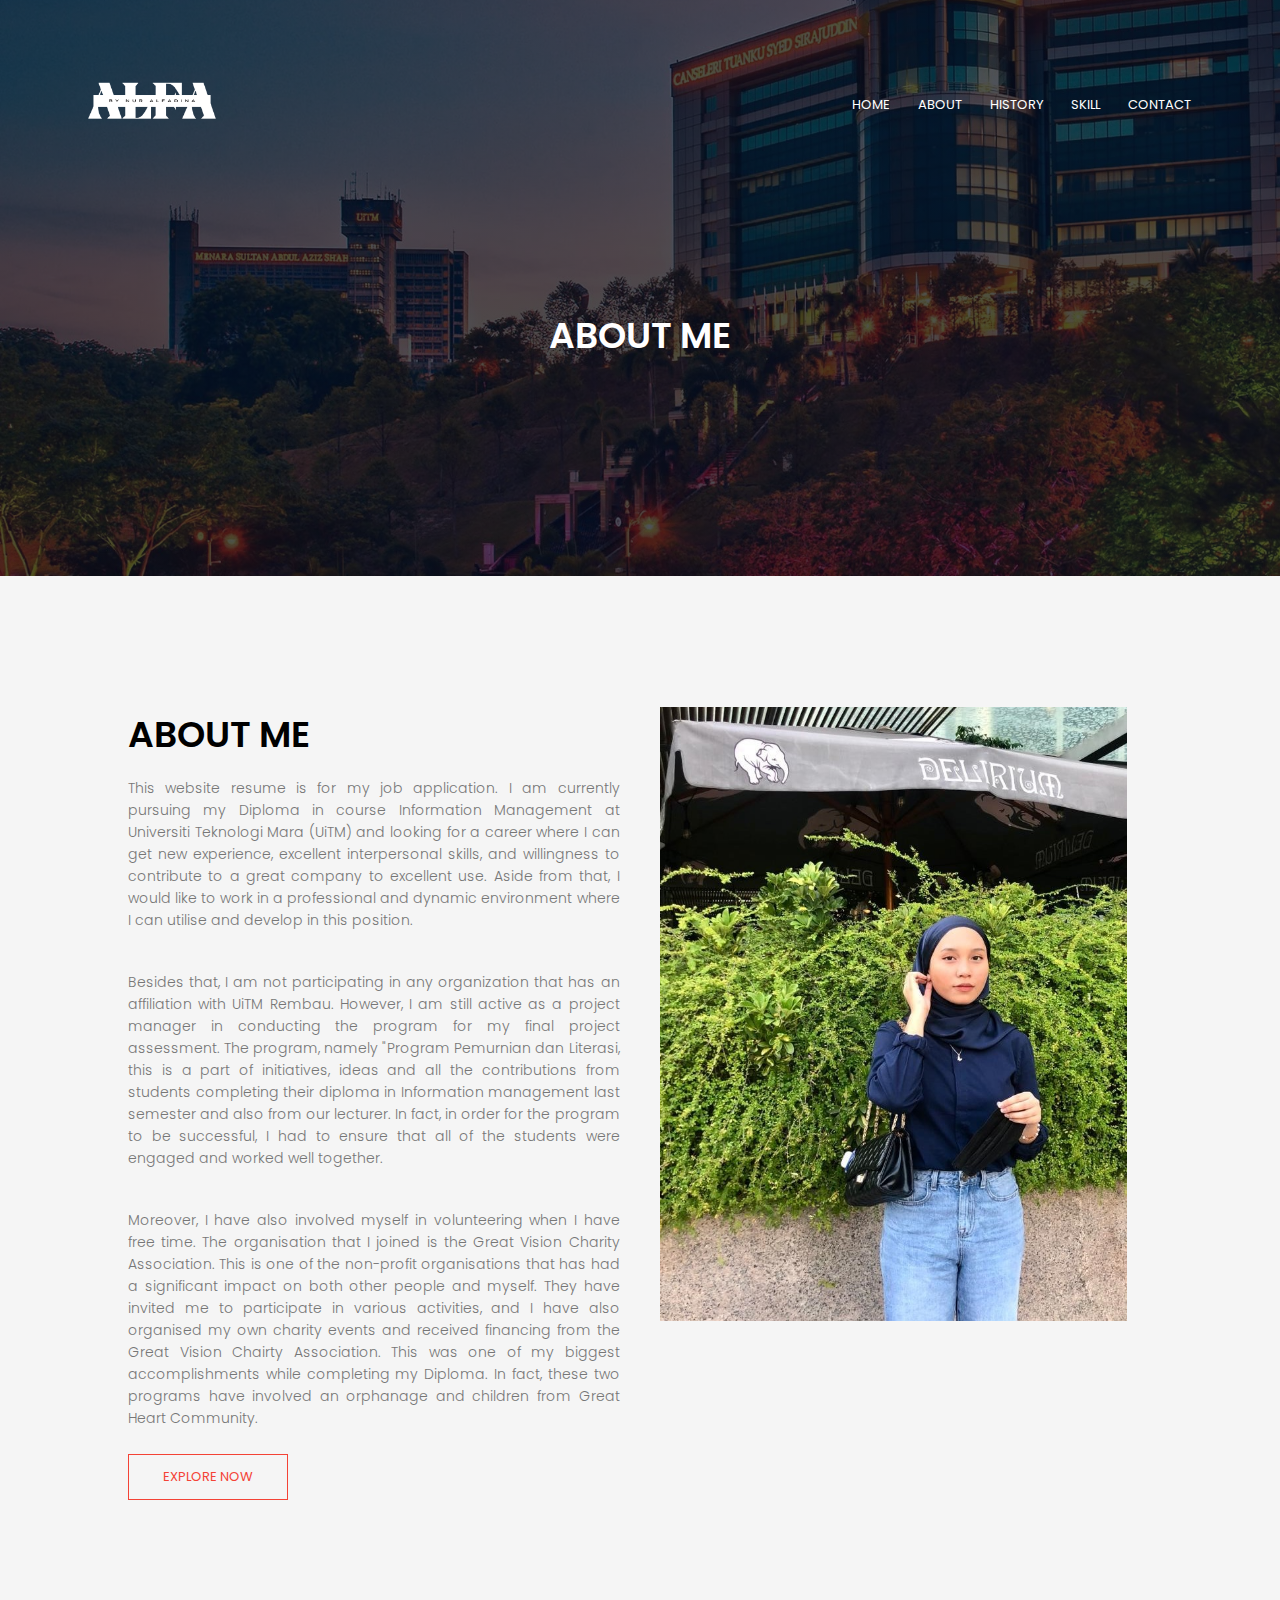
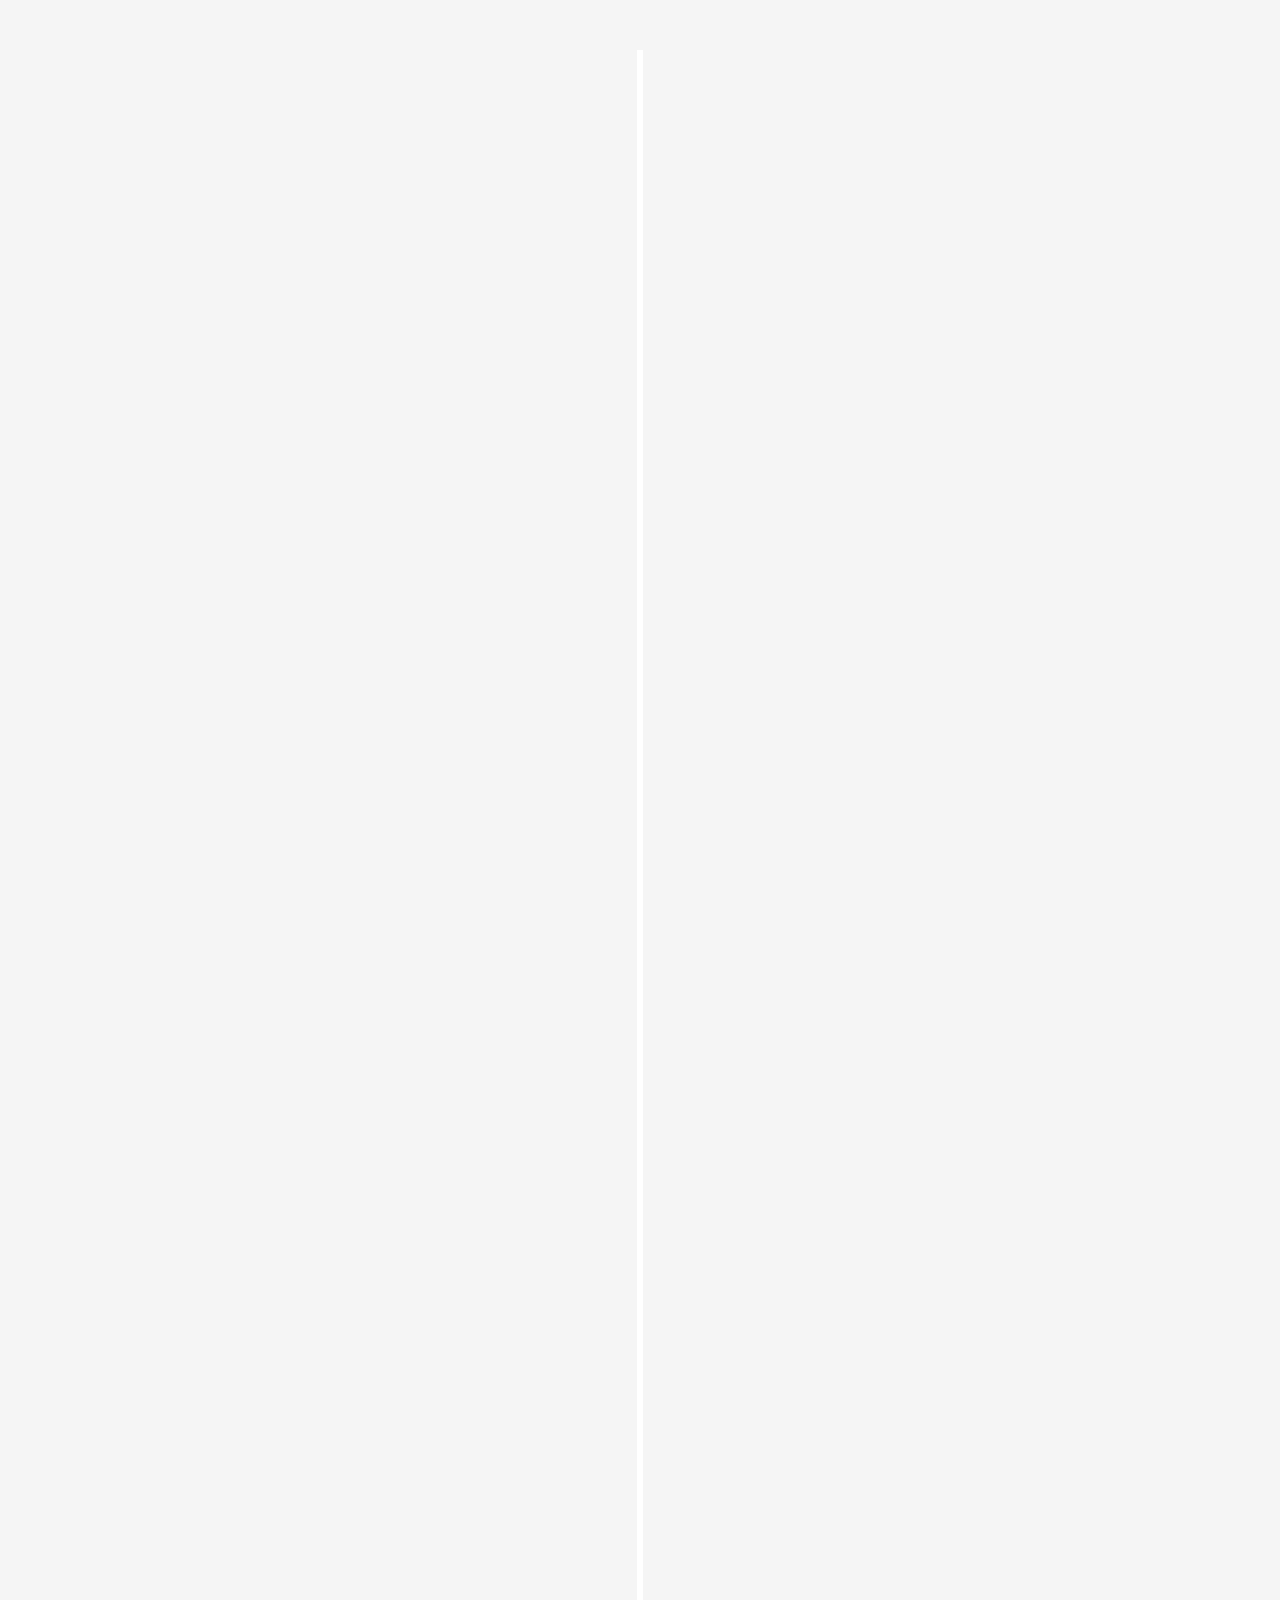
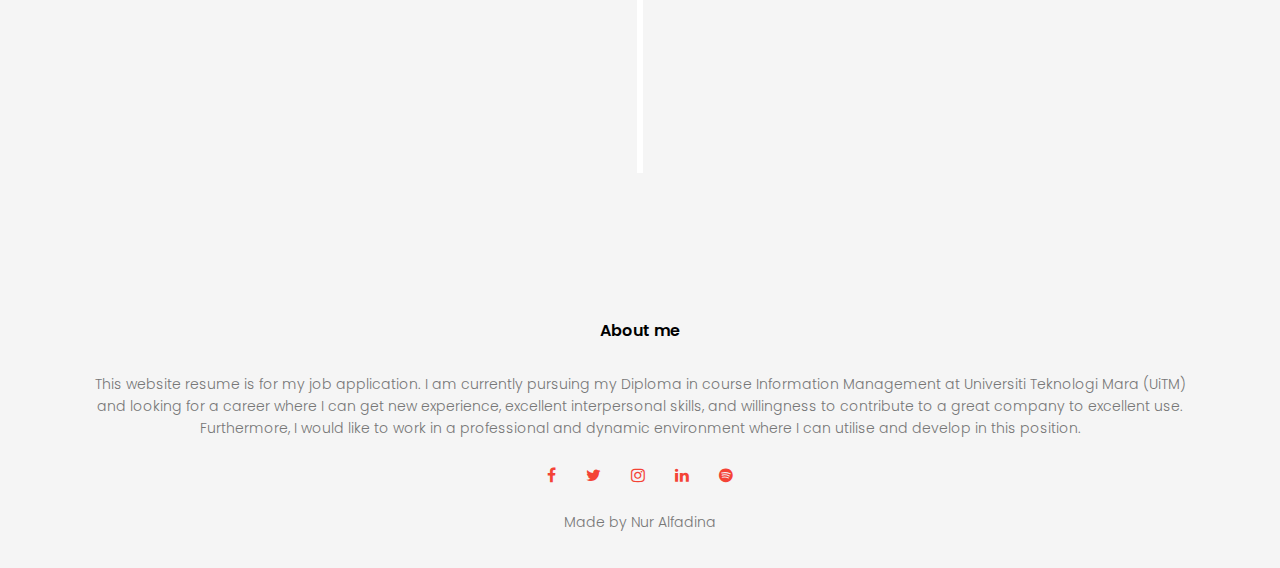
<file: about.html>
<!DOCTYPE html>
<html lang="en">
<html>
<head>
    <meta charset="UTF-8">
    <meta name="viewport" content="width=device-width, initial-scale=1.0">

    <title>Alfadina Resume Website</title>
    
       <!------- Add icon library -------->
    <link rel="stylesheet" href="https://cdnjs.cloudflare.com/ajax/libs/font-awesome/4.7.0/css/font-awesome.min.css">
    <link rel="stylesheet" href="main.css">
    <link rel="preconnect" href="https://fonts.googleapis.com">
    <link rel="preconnect" href="https://fonts.gstatic.com" crossorigin>
    <link href="https://fonts.googleapis.com/css2?family=Poppins:wght@100;200;300;400;600;700&display=swap" rel="stylesheet">
    <link rel="https://cdn.jsdelivr.net/npm/@fortawesome/fontawesome-free@6.2.1/css/fontawesome.min.css">

    <link rel="stylesheet" href="workexperience.css">

</head>
<body>

    <section class="sub-header">
        <nav>
            <a href="index.html"><img src="image/1.png"></a>
            <div class="nav-links" id="navLinks">
                <i class="fa fa-times" onclick="hideMenu()"></i>
                <link rel="preconnect" href="https://fonts.googleapis.com">
                <ul>
                    <li><a href="index.html">HOME</a></li>
                    <li><a href="about.html">ABOUT</a></li>
                    <li><a href="history.html">HISTORY</a></li>
                    <li><a href="skill.html">SKILL</a></li>
                    <li><a href="contact.html">CONTACT</a></li>
                </ul>
            </div>
            <i class="fa fa-bars"onclick="showMenu()"></i>
        </nav>
        <h1>ABOUT ME</h1>
    </section>

    <!-------about me content-------->

    <section class="about-us">

        <div class="row">
        <div class="about-col">
            <h1>ABOUT ME</h1>
            <p>This website resume is for my job application. I am currently pursuing my Diploma in course Information Management at Universiti Teknologi Mara (UiTM) and looking for a career where I can get new experience, excellent interpersonal skills, and willingness to contribute to a great company to excellent use. Aside from that, I would like to work in a professional and dynamic environment where I can utilise and develop in this position.</p>
            <p> Besides that, I am not participating in any organization that has an affiliation with UiTM Rembau. However, I am still active as a project manager in conducting the program for my final project assessment. The program, namely "Program Pemurnian dan Literasi, this is a part of initiatives, ideas and all the contributions from students completing their diploma in Information management last semester and also from our lecturer. In fact, in order for the program to be successful, I had to ensure that all of the students were engaged and worked well together.</p>
            <p>Moreover, I have also involved myself in volunteering when I have free time. The organisation that I joined is the Great Vision Charity Association. This is one of the non-profit organisations that has had a significant impact on both other people and myself. They have invited me to participate in various activities, and I have also organised my own charity events and received financing from the Great Vision Chairty Association. This was one of my biggest accomplishments while completing my Diploma. In fact, these two programs have involved an orphanage and children from Great Heart Community.</p>
            <a href="history.html" class="hero-btn red-btn">EXPLORE NOW</a>
        </div>
        <div class="about-col">
            <img src="image/about.jpg">
        </div>
    </div>
    </section>
    </section>

    
<!-------Timeline------->

<div class="timeline">

    <div class="container left-container">
        <img src="image/2.png">
        <div class="text-box">
        <h2>HOBBY</h2>
        <small>Photography</small>
        <p>Pursuing photography as a hobby can be very fulfilling, inspiring and relaxing. No matter what kind of equipment or camera that I have, it is still can produced a good angle of photoes if know the right technique.</p>
            <span class="left-container-arrow"></span>
        </div>
    </div>

    <div class="container right-container">
        <img src="image/3.jpg">
        <div class="text-box">
        <h2>SPORT</h2>
        <small>Netball</small>
        <p>Netball is a favourite game to be played, mainly by woman. It is a great opportunity to me to make friends in a fun and active environment, with the benefits of getting fit.</p>
        <span class="right-container-arrow"></span>
        </div>
    </div>

    <div class="container left-container">
        <img src="image/3.png">
        <div class="text-box">
        <h2>CAREER</h2>
        <small>Digital Marketing</small>
        <p>I wanted to built my career as a digital marketing in information agencies. It is an ever-evolving field that is continually introducing new platforms to reach customers and iterating the best ways to do so.

            To establish whether digital marketing might be a desirable career choice for you, let’s first break down the umbrella term of digital marketing itself.</p>
            <span class="left-container-arrow"></span>
        </div>
    </div>

    <div class="container right-container">
        <img src="image/4.jpg">
        <div class="text-box">
        <h2>PERSONAL VALUES</h2>
        <small>Enjoyement of Life</small>
        <p>I can say that enjoyement of life is very important since I wanted to live my best of life. This is because of everything that make me either happy or sad. I will turns it into joy and happy moment because life is to short to miserable your world with the negative thought!</p>
        <a href="https://open.spotify.com/playlist/2YMEmAIlSEMNDIDqTzqqgZ?si=iXnQtswZS2WhfpwoaO4z0Q"><button type="song" class="hero-btn red-btn">CLICK HERE FOR MUSIC</a></button>
        </div>
    </div>
</div>
    
    <!-----footer------->

    <section class="footer">
        <h4>About me</h4>
        <p>This website resume is for my job application. I am currently pursuing my Diploma in course Information Management at Universiti Teknologi Mara (UiTM)<br>and looking for a career where I can get new experience, excellent interpersonal skills, and willingness to contribute to a great company to excellent use.<br>Furthermore, I would like to work in a professional and dynamic environment where I can utilise and develop in this position.</p>
        <div class="icons">
            <a href="https://www.facebook.com/f4din416"><i class="fa fa-facebook"></i></a>
            <a href="https://twitter.com/faadina_"><i class="fa fa-twitter"></i></a>
            <a href="https://www.instagram.com/faadina_/?next=%2F"><i class="fa fa-instagram"></i></a>
            <a href="https://www.linkedin.com/in/nur-alfadina-binti-mohd-borhan-14516a281/"><i class="fa fa-linkedin"></i></a>
            <a href="https://open.spotify.com/playlist/2YMEmAIlSEMNDIDqTzqqgZ?si=iXnQtswZS2WhfpwoaO4z0Q"><i class="fa fa-spotify"></i></a>
        </div>
        <p>Made by Nur Alfadina</p>

    </section>



    <!------- JavaScript for Toggle Menu------->
    <script>
        var navLinks = document.getElementById("navLinks");
        function showMenu(){
        navLinks.style.right = "0";
        }
        function showMenu(){
        navLinks.style.right = "-200px";
        }
    </script>

</body>
</html>
</file>
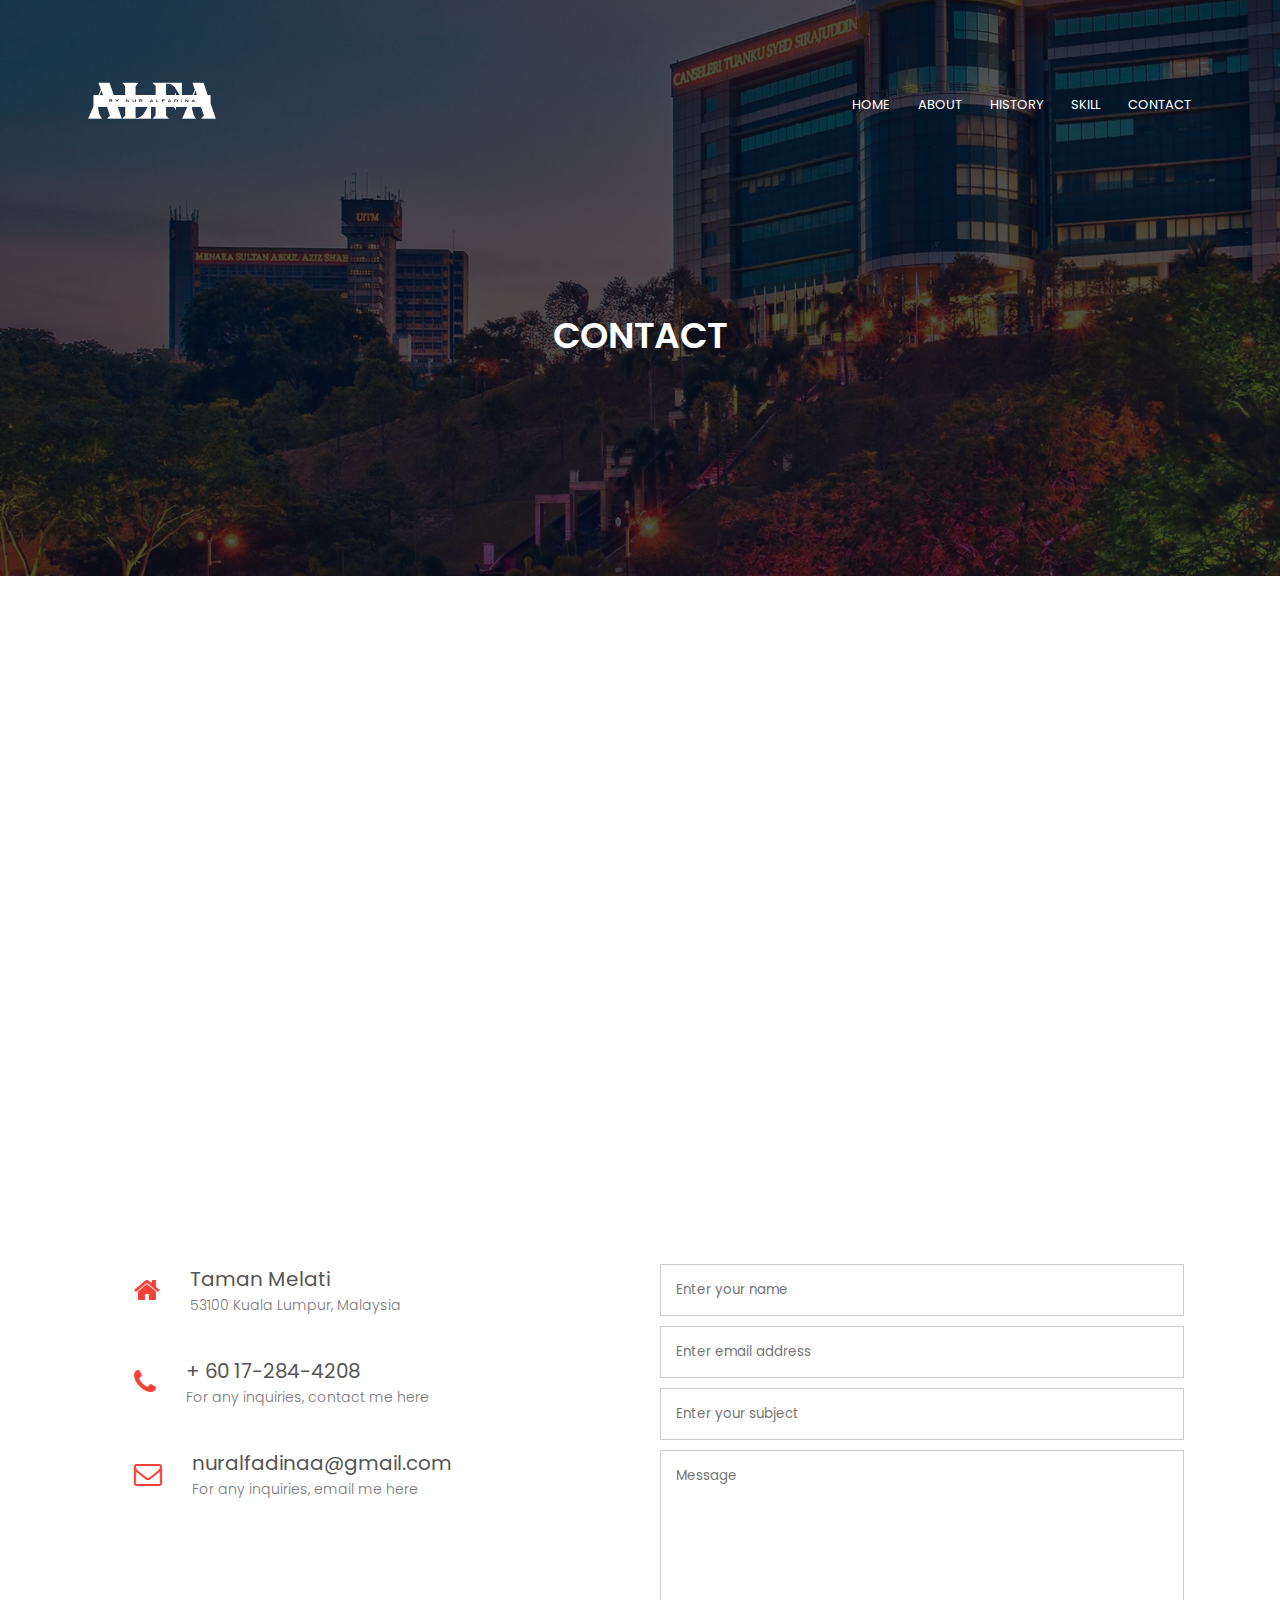
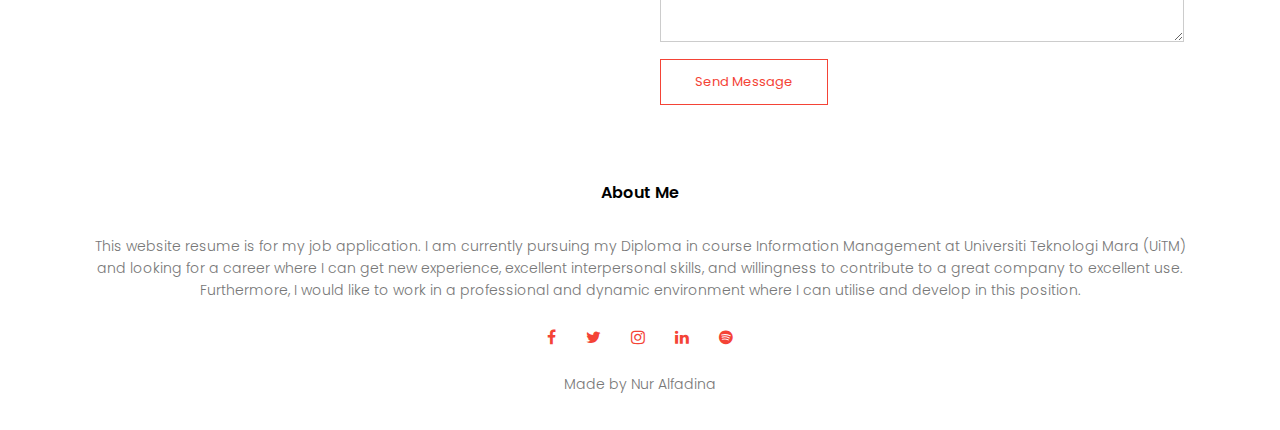
<file: contact.html>
<!DOCTYPE html>
<html lang="en">
<html>
<head>
    <meta charset="UTF-8">
    <meta name="viewport" content="width=device-width, initial-scale=1.0">

        <title>Alfadina Resume Website</title>
    
       <!------- Add icon library ------->

        <link rel="stylesheet" href="https://cdnjs.cloudflare.com/ajax/libs/font-awesome/4.7.0/css/font-awesome.min.css">
        <link rel="stylesheet" href="main.css">
        <link rel="preconnect" href="https://fonts.googleapis.com">
        <link rel="preconnect" href="https://fonts.gstatic.com" crossorigin>
        <link href="https://fonts.googleapis.com/css2?family=Poppins:wght@100;200;300;400;600;700&display=swap" rel="stylesheet">
        <link rel="https://cdn.jsdelivr.net/npm/@fortawesome/fontawesome-free@6.2.1/css/fontawesome.min.css">

</head>
<body>

    <section class="sub-header">
        <nav>
            <a href="index.html"><img src="image/1.png"></a>
            <div class="nav-links" id="navLinks">
                <i class="fa fa-times" onclick="hideMenu()"></i>
                <link rel="preconnect" href="https://fonts.googleapis.com">
                <ul>
                    <li><a href="index.html">HOME</a></li>
                    <li><a href="about.html">ABOUT</a></li>
                    <li><a href="history.html">HISTORY</a></li>
                    <li><a href="skill.html">SKILL</a></li>
                    <li><a href="contact.html">CONTACT</a></li>
                </ul>
            </div>
            <i class="fa fa-bars"onclick="showMenu()"></i>
        </nav>
        <h1>CONTACT</h1>
    </section>


        <!-------contact------->

    <section class="location">
        <iframe src="https://www.google.com/maps/embed?pb=!1m18!1m12!1m3!1d7966.999534200917!2d101.7200530741403!3d3.224981490607914!2m3!1f0!2f0!3f0!3m2!1i1024!2i768!4f13.1!3m3!1m2!1s0x31cb60016ebb8e49%3A0x42f71e6f84415230!2sTaman%20Melati%2C%2053100%20Kuala%20Lumpur%2C%20Federal%20Territory%20of%20Kuala%20Lumpur!5e0!3m2!1sen!2smy!4v1690087348613!5m2!1sen!2smy" width="600" height="450" style="border:0;" allowfullscreen="" loading="lazy" referrerpolicy="no-referrer-when-downgrade"></iframe>
    </section>

    <section class="contact-us">

        <div class="row">
            <div class="contact-col">
                <div>
                    <i class="fa fa-home"></i>
                    <span>
                        <h5>Taman Melati</h5>
                        <p>53100 Kuala Lumpur, Malaysia</p>
                    </span>
                </div>
                <div>
                    <i class="fa fa-phone"></i>
                    <span>
                        <h5>+ 60 17-284-4208</h5>
                        <p>For any inquiries, contact me here</p>
                    </span>
                </div>
                <div>
                    <i class="fa fa-envelope-o"></i>
                    <span>
                        <h5>nuralfadinaa@gmail.com</h5>
                        <p>For any inquiries, email me here</p>
                    </span>
                </div>
            </div>
<div class="contact-col">

    <form action="form-handler.php" method="post">
        <input type="text" name="name" placeholder="Enter your name" required>
        <input type="email" name="email" placeholder="Enter email address" required>
        <input type="text" name="subject" placeholder="Enter your subject" required>
        <textarea rows="8" name="Message" placeholder="Message" required></textarea>
        <button type="submit" class="hero-btn red-btn">Send Message</button>
    </form>

        </div>
        
</div>

    </section>

    <!-------footer-------->

    <section class="footer">
        <h4>About Me</h4>
        <p>This website resume is for my job application. I am currently pursuing my Diploma in course Information Management at Universiti Teknologi Mara (UiTM)<br>and looking for a career where I can get new experience, excellent interpersonal skills, and willingness to contribute to a great company to excellent use.<br>Furthermore, I would like to work in a professional and dynamic environment where I can utilise and develop in this position.</p>
        <div class="icons">
            <a href="https://www.facebook.com/f4din416"><i class="fa fa-facebook"></i></a>
            <a href="https://twitter.com/faadina_"><i class="fa fa-twitter"></i></a>
            <a href="https://www.instagram.com/faadina_/?next=%2F"><i class="fa fa-instagram"></i></a>
            <a href="https://www.linkedin.com/in/nur-alfadina-binti-mohd-borhan-14516a281/"><i class="fa fa-linkedin"></i></a>
            <a href="https://open.spotify.com/playlist/2YMEmAIlSEMNDIDqTzqqgZ?si=iXnQtswZS2WhfpwoaO4z0Q"><i class="fa fa-spotify"></i></a>
        </div>
        <p>Made by Nur Alfadina</p>

    </section>



    <!-------- JavaScript for Toggle Menu-------->
    <script>
        var navLinks = document.getElementById("navLinks");
        function showMenu(){
        navLinks.style.right = "0";
        }
        function showMenu(){
        navLinks.style.right = "-200px";
        }
    </script>

</body>
</html>
</file>
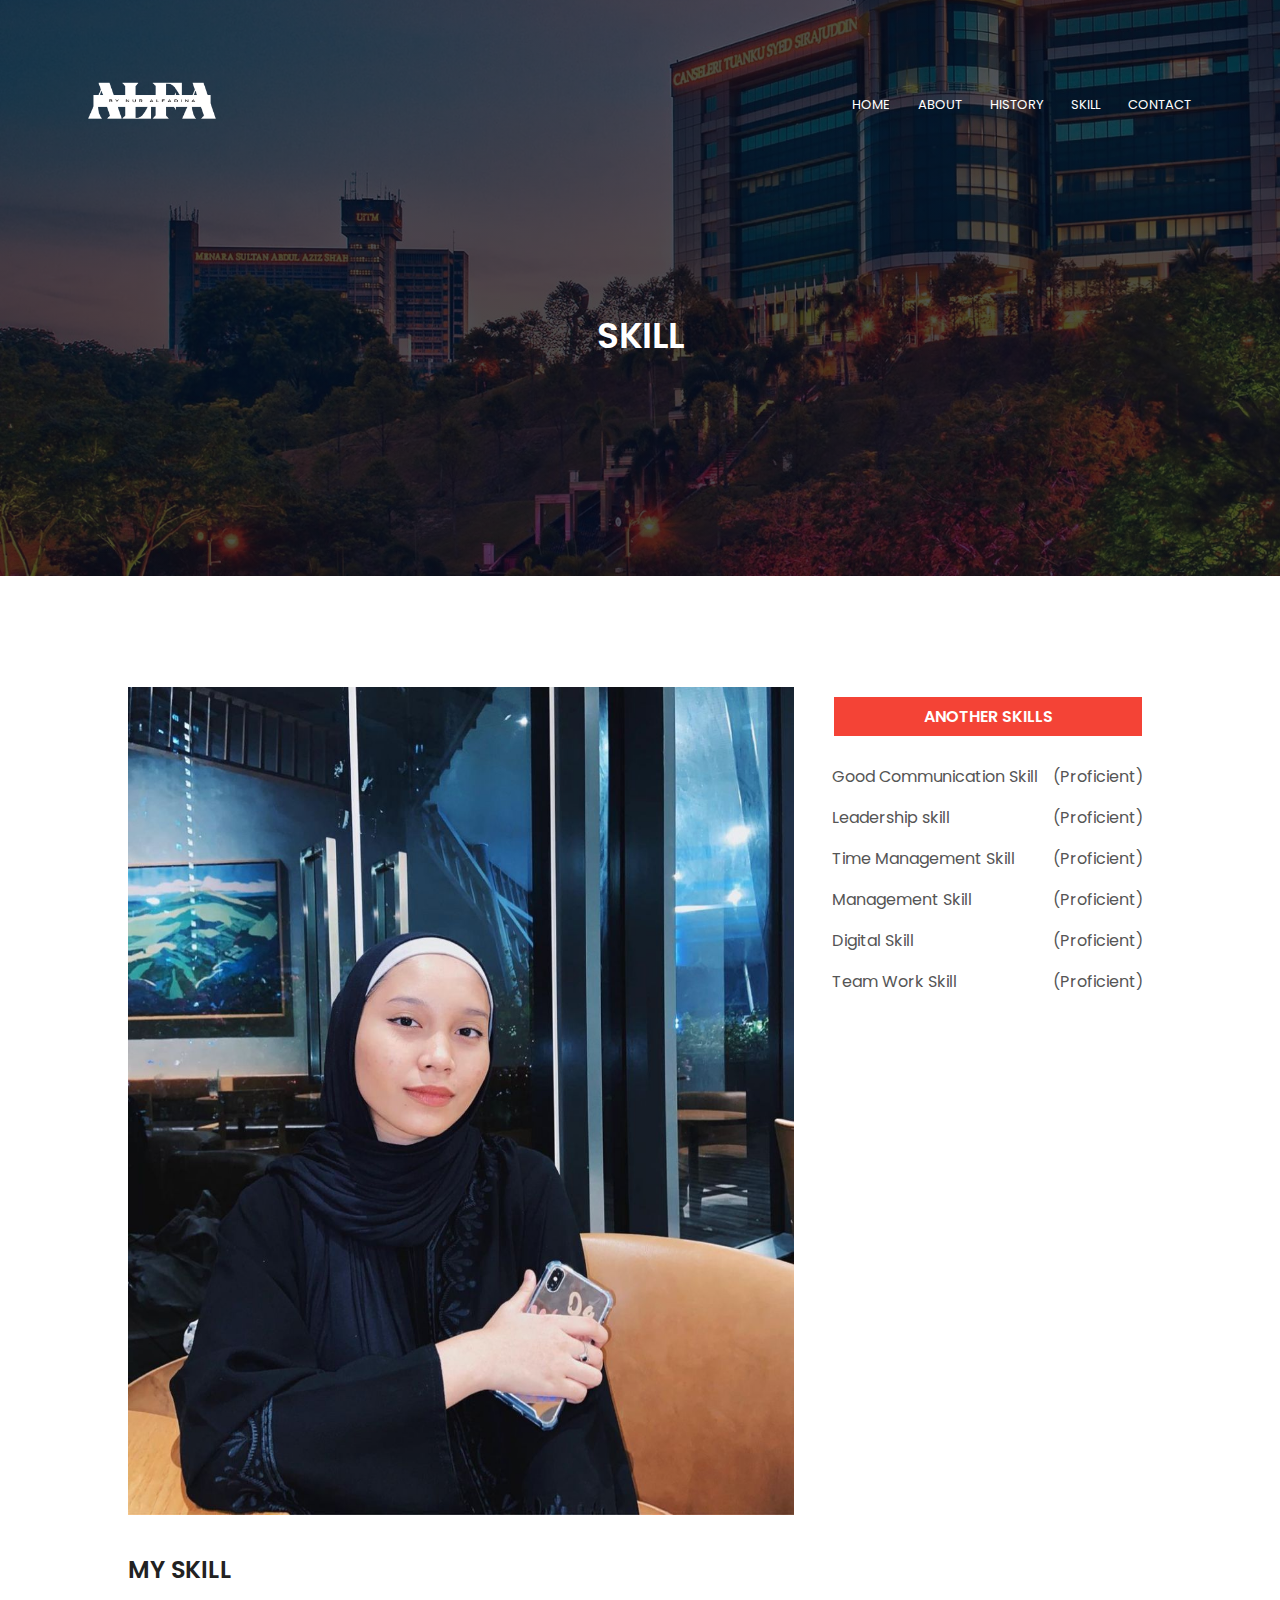
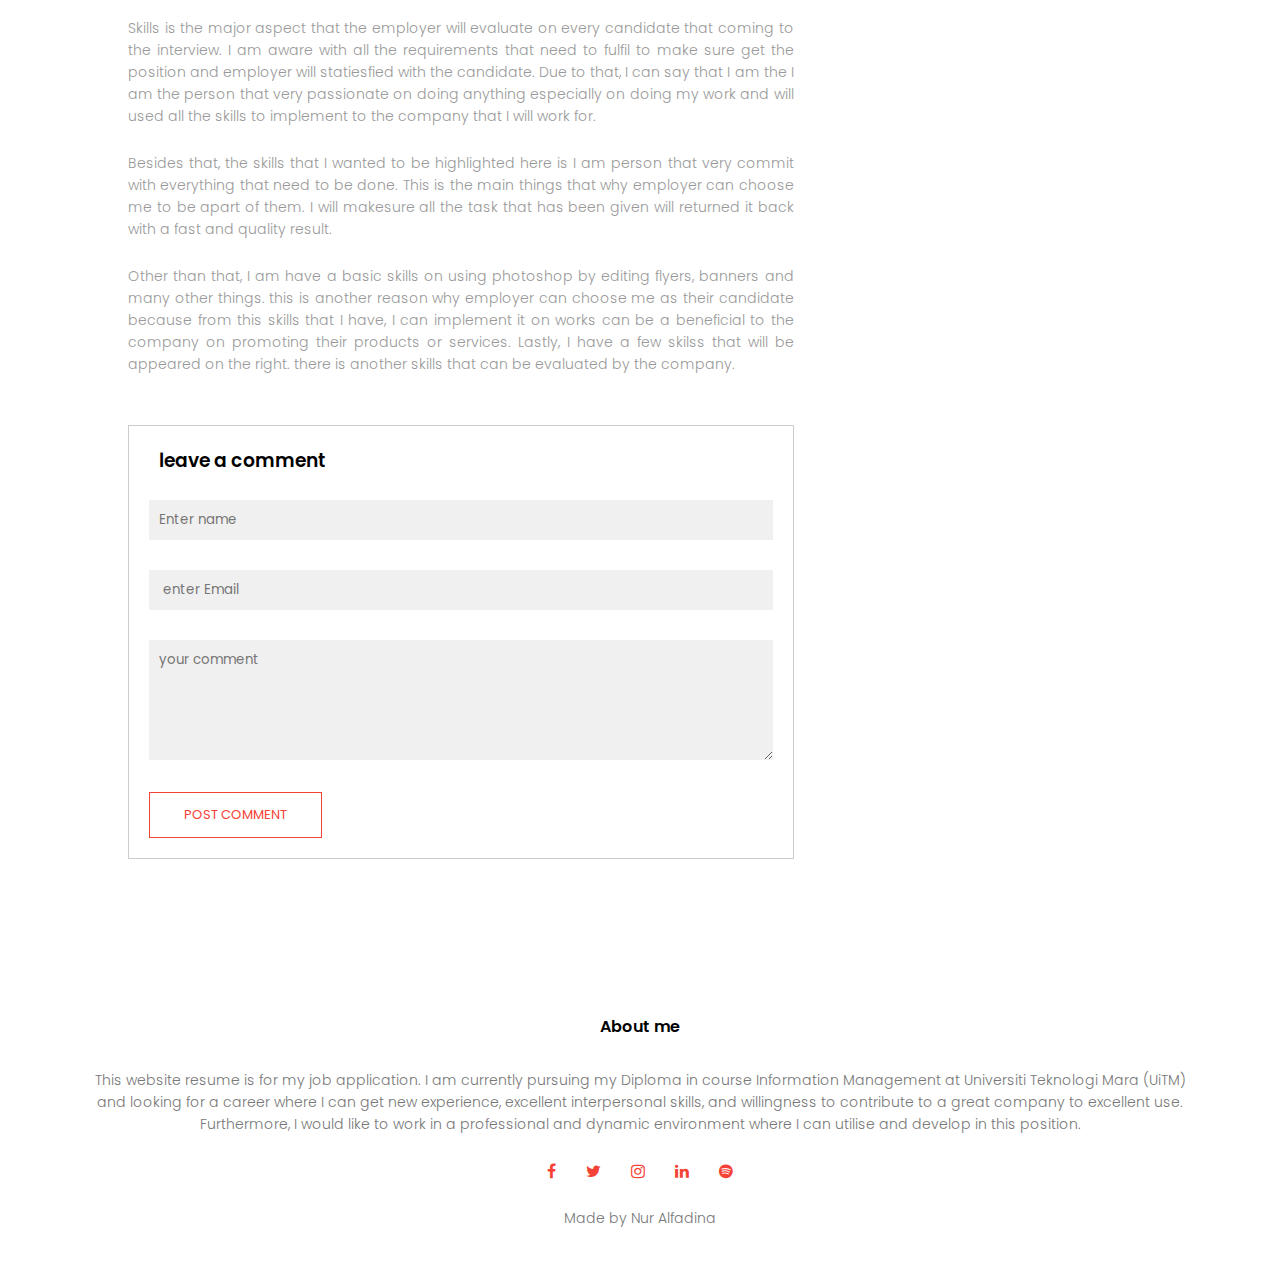
<file: skill.html>
<!DOCTYPE html>
<html lang="en">
<html>
<head>
    <meta charset="UTF-8">
    <meta name="viewport" content="width=device-width, initial-scale=1.0">

    <title>Alfadina Resume Website</title>
    
       <!------- Add icon library ------->
<link rel="stylesheet" href="https://cdnjs.cloudflare.com/ajax/libs/font-awesome/4.7.0/css/font-awesome.min.css">
    <link rel="stylesheet" href="main.css">
    <link rel="preconnect" href="https://fonts.googleapis.com">

<link rel="preconnect" href="https://fonts.gstatic.com" crossorigin>
<link href="https://fonts.googleapis.com/css2?family=Poppins:wght@100;200;300;400;600;700&display=swap" rel="stylesheet">
<link rel="https://cdn.jsdelivr.net/npm/@fortawesome/fontawesome-free@6.2.1/css/fontawesome.min.css">

</head>
<body>

    <section class="sub-header">
        <nav>
            <a href="index.html"><img src="image/1.png"></a>
            <div class="nav-links" id="navLinks">
                <i class="fa fa-times" onclick="hideMenu()"></i>
                <link rel="preconnect" href="https://fonts.googleapis.com">
                <ul>
                    <li><a href="index.html">HOME</a></li>
                    <li><a href="about.html">ABOUT</a></li>
                    <li><a href="history.html">HISTORY</a></li>
                    <li><a href="skill.html">SKILL</a></li>
                    <li><a href="contact.html">CONTACT</a></li>
                </ul>
            </div>
            <i class="fa fa-bars"onclick="showMenu()"></i>
        </nav>
        <h1>SKILL</h1>
    </section>

  <!-------SKILL------->

  <section class="blog-content">
    <div class="row">
        <div class="blog-left">
            <img src="image/certificate.jpg">
            <h2>MY SKILL</h2>
            <p>Skills is the major aspect that the employer will evaluate on every candidate that coming to the interview. I am aware with all the requirements that need to fulfil to make sure get the position and employer will statiesfied with the candidate. Due to that, I can say that I am the I am the person that very passionate on doing anything especially on doing my work and will used all the skills to implement to the company that I will work for.</p>
            <br>
            <p>Besides that, the skills that I wanted to be highlighted here is I am person that very commit with everything that need to be done. This is the main things that why employer can choose me to be apart of them. I will makesure all the task that has been given will returned it back with a fast and quality result.</p>
            <br>
            <p>Other than that, I am have a basic skills on using photoshop by editing flyers, banners and many other things. this is another reason why employer can choose me as their candidate because from this skills that I have, I can implement it on works can be a beneficial to the company on promoting their products or services. Lastly, I have a few skilss that will be appeared on the right. there is another skills that can be evaluated by the company.</p>

            <div class="comment-box">

                <h3>leave a comment</h3>

                <form class="comment-form">
                    <input type="text" placeholder="Enter name">
                    <input type="email" placeholder=" enter Email">
                    <textarea rows="5" placeholder="your comment"></textarea>
                        <button type="submit" class="hero-btn red-btn">POST COMMENT</button>
                </form>
            </div>
        
        </div>
        <div class="blog-right">
        <h3>ANOTHER SKILLS</h3>
        <div>
            <span>Good Communication Skill</span>
            <span>(Proficient)</span>
        </div>
        <div>
            <span>Leadership skill</span>
            <span>(Proficient)</span>
        </div>
        <div>
            <span>Time Management Skill</span>
            <span>(Proficient)</span>
        </div>
        <div>
            <span>Management Skill</span>
            <span>(Proficient)</span>
        </div>
        <div>
            <span>Digital Skill</span>
            <span>(Proficient)</span>
        </div>
        <div>
            <span>Team Work Skill</span>
            <span>(Proficient)</span>
        </div>
    </div>
</div>
  </section>

    <!-----footer------->

    <section class="footer">
        <h4>About me</h4>
        <p>This website resume is for my job application. I am currently pursuing my Diploma in course Information Management at Universiti Teknologi Mara (UiTM)<br>and looking for a career where I can get new experience, excellent interpersonal skills, and willingness to contribute to a great company to excellent use.<br>Furthermore, I would like to work in a professional and dynamic environment where I can utilise and develop in this position.</p>
        <div class="icons">
            <a href="https://www.facebook.com/f4din416"><i class="fa fa-facebook"></i></a>
            <a href="https://twitter.com/faadina_"><i class="fa fa-twitter"></i></a>
            <a href="https://www.instagram.com/faadina_/?next=%2F"><i class="fa fa-instagram"></i></a>
            <a href="https://www.linkedin.com/in/nur-alfadina-binti-mohd-borhan-14516a281/"><i class="fa fa-linkedin"></i></a>
            <a href="https://open.spotify.com/playlist/2YMEmAIlSEMNDIDqTzqqgZ?si=iXnQtswZS2WhfpwoaO4z0Q"><i class="fa fa-spotify"></i></a>
        </div>
        <p>Made by Nur Alfadina</p>

    </section>

    <!------- JavaScript for Toggle Menu------->
    <script>
        var navLinks = document.getElementById("navLinks");
        function showMenu(){
        navLinks.style.right = "0";
        }
        function showMenu(){
        navLinks.style.right = "-200px";
        }
    </script>

</body>
</html>
</file>
<file: main.css>
*{
    margin: 0;
    padding: 0;
    font-family: 'Poppins', sans-serif;
}

.header{
    min-height: 100vh;
    width: 100%;
    background-image: linear-gradient(rgba(4,9,30,0.7), rgba(4,9,30,0.7)), url(image/banner.jpg);
    background-position: center;
    background-size: cover;
    position: relative;   
}

nav{
    display: flex;
    padding: 2% 6%;
    justify-content: space-between;
    align-items: center;
}

nav img{
    width: 150px;
}

.nav-links{
    flex: 1;
    text-align: right;
}

.nav-links ul li{
    list-style: none;
    display: inline-block;
    padding: 8px 12px;
    position: relative;
}

.nav-links ul li a{
    color: #fff;
    text-decoration: none;
    font-size: 13px;
}

.nav-links ul li::after{
    content: '';
    width: 0%;
    height: 2px;
    background: #f44336;
    display: block;
    margin: auto;
    transition: 0.5s;
}

.nav-links ul li:hover::after{
    width: 100%;
}

.text-box{
    width: 90%;
    color: #fff;
    position: absolute;
    top: 50%;
    left: 50%;
    transform: translate(-50%, -50%);
    text-align: center;
}
.text-box h2{
    font-size: 55px;
}

.text-box p{
    margin: 10px 0 40px;
    font-size: 14px;
    color: #fff;
}

.hero-btn{
    display: inline-block;
    text-decoration: none;
    color: #fff;
    border: 1px solid #fff;
    padding: 12px 34px;
    font-size: 13px;
    background: transparent;
    position: relative;
    cursor: pointer;
}

.hero-btn:hover{
    border: 1px solid #f44336;
    background: #f44336;
    transition: 1s;
}

nav .fa{
    display: none;
}

@media(max-width: 700px){
    .text-box h1{
        font-size: 20px;
    }
    .nav-links ul li{
        display: block;
    }
    .nav-links{
        position: absolute;
        background: #f44336;
        height: 100vh;
        width: 200px;
        top: 0;
        right: -200px;
        text-align: left;
        z-index: 2;
        transition: 1s;
    }
    nav .fa{
        display: block;
        color: #fff;
        margin: 10px;
        font-size: 22px;
        cursor: pointer;
    }
    .nav-links{
        padding: 30px;
    }
}

/*------education------*/

.course{
    width: 80%;
    margin: auto;
    text-align: center;
    padding-top: 100px;
}

h1{
    font-size: 36px;
    font-weight: 600;
}

p{
    color: #777;
    font-size: 14px;
    font-weight: 300;
    line-height: 22px;
    padding: 10px;
}

.row{
    margin-top: 5%;
    display: flex;
    justify-content: space-between;
}

.course-col{
    flex-basis: 31%;
    background: #fff3f3;
    border-radius: 10px;
    margin-bottom: 5%;
    padding: 20px 12px;
    box-sizing: border-box;
}

h3{
    text-align: center;
    font-weight: 600;
    margin: 10px;
}

.course-col:hover{
    box-shadow: 0 0 20px 0px rgba(0,0,0,0.2);
}

@media (max-width: 700px) {
    .row{
        flex-direction: column;
    }   
}

/*-----campus----*/

.campus{
    width: 80%;
    margin: auto;
    text-align: center;
    padding-top: 50px;
}

.campus-col{
    flex-basis: 32%;
    border-radius: 10px;
    margin-bottom: 30px;
    position: relative;
    overflow: hidden;
}

.campus-col img{
    width: 100%;
    display: block;
}

.layer{
    background: transparent;
    height: 100%;
    width: 100%;
    position: absolute;
    top: 0;
    left: 0;
    transition: 0.5s;
}

.layer:hover{
    background: rgba(226,0,0,0.7);
}

.layer h3{
    width: 100%;
    font-weight: 500;
    color: #fff;
    font-size: 26px;
    bottom: 0;
    left: 50%;
    transform: translateX(-50%);
    position: absolute;
    opacity: 0;
    transition: 0.5s;
}

.layer:hover h3{
    bottom: 49%;
    opacity: 1;
}

/*-------WORK-------*/

.work{
    width: 80%;
    margin: auto;
    text-align: center;
    padding-top: 100px;
}

.work-col{
    flex-basis: 31%;
    border-radius: 10px;
    margin-bottom: 5%;
    text-align: left;
}

.work-col img{
    width: 100%;
    border-radius: 10px;
}

.work-col p{
    padding: o;
    text-align:center;
}

.work-col h3{
    margin-top: 16px;
    margin-bottom: 15px;
    text-align: center;
}

/*---- call to action-----*/

.cta{
    margin: 100px auto;
    width: 80%;
    background-image: linear-gradient(rgba(0,0,0,0.7), rgba(0,0,0,0.7)), url(image/last.jpg);
    background-position: center;
    background-size: cover;
    border-radius: 10px;
    text-align: center;
    padding: 100px 0;
}

.cta h1{
    color: #fff;
    margin-bottom: 40px;
    padding: 0;
}

/*--------footer------*/

.footer{
    width: 100%;
    text-align: center;
    padding: 25px 0;  
}

.footer a{
    text-align: center;
}


.footer h4{
    margin-bottom: 20px;
    margin-top: 20px;
    font-weight: 600;
}

.icons .fa{
    color: #f44336;
    margin: 0 13px;
    cursor: pointer;
    padding: 18px 0;
}


/*-------- about me page --------*/


.sub-header{
    background-image: linear-gradient(rgba(4,9,30,0.7), rgba(4,9,30,0.7)), url('image/background.jpg');
    height: 64vh;
    width: 100%;
    background-position: center;
    background-size: cover;
    text-align: center;
    padding-left: center;
    padding-right: 20em;
    color: #fff;        
    }


.sub-header h1{
    margin-top: 100px;
}

.about-us{
    width: 80%;
    margin: auto;
    padding-top: 80px;
    padding-bottom: 50px;
}

.about-col{
    flex-basis: 48%;
    text-justify: auto inter-word inter-character none initial inherit;
        text-align: justify;
        text-justify: inter-word;
}

.about-col img{
    width: 95%;
}

.about-col h1{
    padding-top: 0; 
}

.about-col p{
    padding: 15px 0 25px;
}

.red-btn{
    border: 1px solid #f44336;
    background: transparent;
    color: #f44336;
}

.red-btn:hover{
    color: #fff;
}

.song{
    color: #f44336;
}

/*-------- blog content -------------*/

.blog-content{
    width: 80%;
    margin: auto;
    padding: 60px 0;
}

.blog-left{
    flex-basis: 65%;
}

.blog-left img{
    width: 100%;
}

.blog-left h2{
    color: #222;
    font-weight: 600;
    margin: 30px 0;
}

.blog-left p{
    color: #999;
    padding: 0;
    text-align: justify;
}

.blog-right{
    flex-basis: 32%;
}

.blog-right h3{
    background: #f44336;
    color: #fff;
    padding: 7px 0;
    font-size: 16px;
    margin-bottom: 20px;
}

.blog-right div{
    display: flex;
    align-items: center;
    justify-content: space-between;
    color: #555;
    padding: 8px;
    box-sizing: border-box;
}

.comment-box{
    border: 1px solid #ccc;
    margin: 50px 0;
    padding: 10px 20px;
}

.comment-box h3{
    text-align: left;
}

.comment-form input, .comment-form textarea{
    width: 100%;
    padding: 10px;
    margin: 15px 0;
    box-sizing: border-box;
    border: none;
    outline: none;
    background: #f0f0f0;
}

.comment-form button{
    margin: 10px 0;
}

/*-------- contact -------------*/


.location{
    width: 80%;
    margin: auto;
    padding: 90px 0;
}

.location iframe{
    width: 100%;
}

.contact-us{
    width: 80%;
    margin: auto;
}

.contact-col{
    flex-basis: 48%;
    margin-bottom: 30px;
}

.contact-col div{
    display: flex;
    align-items: center;
    margin-bottom: 40px;
}

.contact-col div .fa{
    font-size: 28px;
    color: #f44336;
    margin: 6px;
    margin-right: 30px;
}

.contact-col div p{
    padding: 0;
}

.contact-col div h5{
    font-size: 20px;
    margin-bottom: 3p;
    color: #555;
    font-weight: 400;
}

.contact-col input, .contact-col textarea{
    width: 100%;
    padding: 15px;
    margin-bottom: 10px;
    outline: none;
    border: 1px solid #ccc;
}
</file>
<file: workexperience.css>
body{
    background-color: whitesmoke;
}
.timeline{
    position: relative;
    max-width: 900px;
    margin: 100px auto;
}
.container{
    padding: 10px 50px;
    position: relative;
    width: 39%;
    animation: movedown 1s linear forwards;
    opacity: 0;
}
@keyframes movedown {
    0%{
        opacity: 1;
        transform: translateY(-30px);
    }
    100%{
        opacity: 1;
        transform: translateY( 0px);
    }
}

.container:nth-child(1){
    animation-delay: 0s;
}
.container:nth-child(2){
    animation-delay: 1s;
}
.container:nth-child(3){
    animation-delay: 2s;
}
.container:nth-child(4){
    animation-delay: 3s;
}
.container:nth-child(5){
    animation-delay: 4s;
}
.container:nth-child(6){
    animation-delay: 5s;
}

.text-box{
    padding: 20px 40px;
    background: #fff;
    position: relative;
    border-radius: 6px;
    font-size: 15px;
}
.left-container{
    left: 50%;  
}
.container img{
    position: absolute;
    width: 40px;
    border-radius: 50%;
    right: -20px;
    top: 32px;
    z-index: 10;
}
.left-container img{
    left: -20px;
}
.timeline::after{
    content: '';
    position: absolute;
    width: 6px;
    height: 100%;
    background: #fff;
    top: 0;
    left: 50%;
    margin-left: -3px;
    z-index: -1;
    animation: moveline 6s linear forwards;
}
@keyframes moveline {
    0%{
        height: 0;
    }
    100%{
        height: 100%;
    }
}

.text-box h2{
    font-weight: 20;
    color: black;
}
.text-box small{
    display: inline-block;
    margin-bottom: 15px;
    color: black;
}

.text-box p{
    color: black;
    text-align: justify;
}

.left-container-arrow{
    height: 0;
    width: 0;
    position: absolute;
    top: 28px;
    z-index: 1;
    border-top: 15px solid transparent;
    border-bottom: 15px solid transparent;
    border-right: 15px solid #fff;
    left: -15px;
}
.right-container-arrow{
    height: 0;
    width: 0;
    position: absolute;
    top: 28px;
    z-index: 1;
    border-top: 15px solid transparent;
    border-bottom: 15px solid transparent;
    border-left: 15px solid #fff;
    right: -15px;
}

@media screen and (max-width: 600px) {

    .timeline{
        margin: 50px auto;
    }
    .timeline::after{
        left: 31px;
    }
    .container{
        width: 100%;
        padding-left: 80px;
        padding-right: 25px;
    }
    .text-box small{
        margin-bottom: 19px;
    }
    .right-container{
        left: 0;
    }

    .left-container img, .right-container img{
        left: 10px;
    }

    .left-container-arrow, .right-container-arrow{
        border-right: 15px solid #fff;
        border-left: 0;
        left: -15px;
    }
}
</file>
